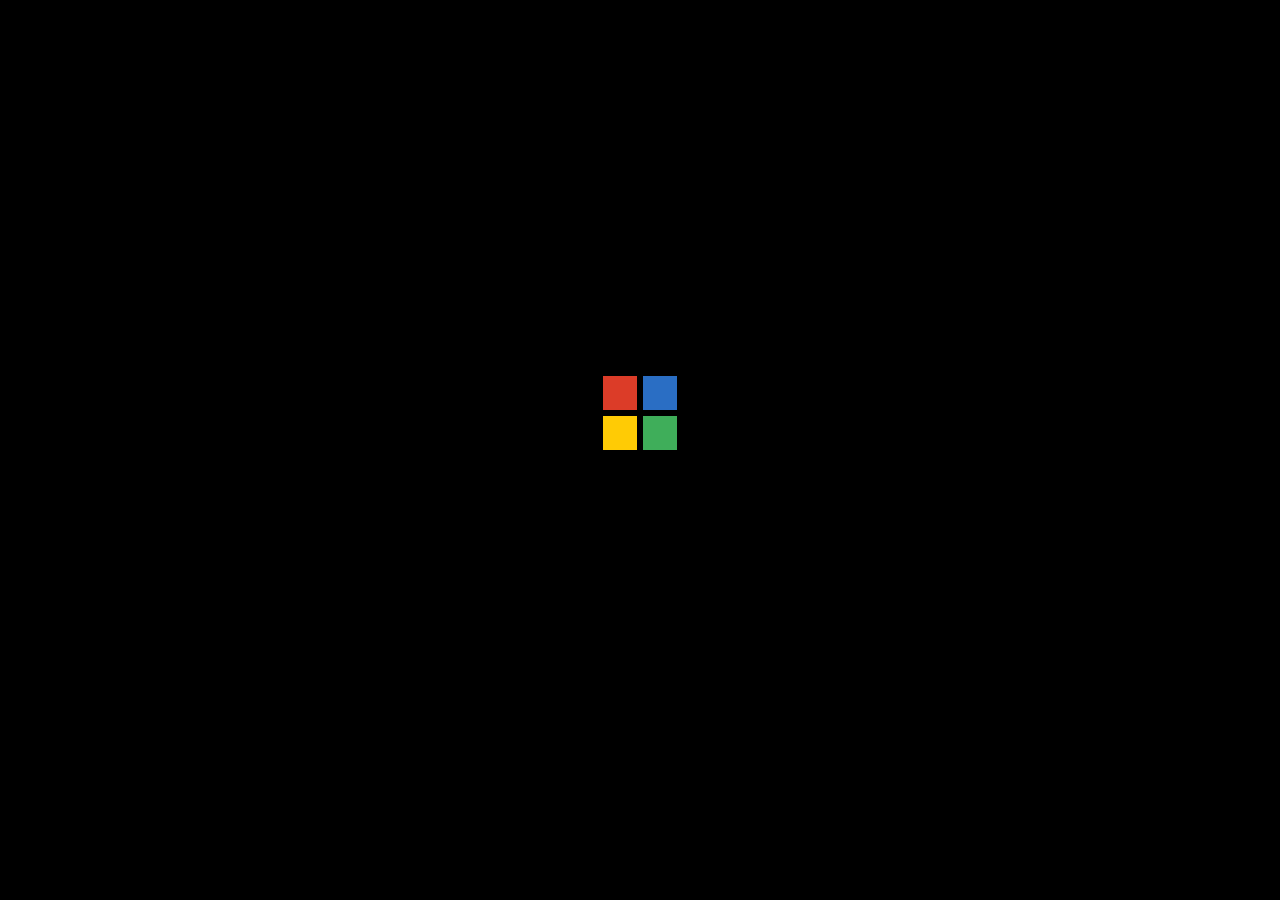
<file: index.html>
<!DOCTYPE html>
<html lang="es">
<head>
    <meta charset="UTF-8">
    <meta name="viewport" content="width=device-width, initial-scale=1">
    <meta name="description" content="Portafolio de Alexander Watson: soporte TI, ciberseguridad y redes, en estilo pixel art.">
    <title>Alexander Watson | Portafolio pixel</title>
    <link rel="preconnect" href="https://fonts.googleapis.com">
    <link rel="preconnect" href="https://fonts.gstatic.com" crossorigin>
    <link href="https://fonts.googleapis.com/css2?family=Press+Start+2P&family=VT323&display=swap" rel="stylesheet">
    <link rel="stylesheet" href="styles/main.css?v=6">
</head>
<body>

    <noscript><style>#page-wipe, #boot-screen { display: none; }</style></noscript>

    <!-- Cortina de transición hacia otras páginas -->
    <div id="page-wipe" aria-hidden="true">
        <span class="wipe-half wipe-top"></span>
        <span class="wipe-half wipe-bottom"></span>
    </div>

    <!-- Pantalla de encendido: solo aparece una vez por sesión -->
    <div id="boot-screen">
        <div class="boot-blocks" aria-hidden="true">
            <span class="blk blk-a"></span>
            <span class="blk blk-b"></span>
            <span class="blk blk-c"></span>
            <span class="blk blk-d"></span>
        </div>
        <p class="boot-name">ALEXANDER WATSON</p>
        <p class="boot-prompt">Pulsa START</p>
        <div class="boot-flash" aria-hidden="true"></div>
    </div>

    <!-- Efectos de sonido: agrega tus archivos en sfx/ y pon el src aquí -->
    <audio data-sfx="boot"    preload="auto"></audio>
    <audio data-sfx="confirm" preload="auto"></audio>
    <audio data-sfx="move"    preload="auto"></audio>
    <audio data-sfx="page"    preload="auto"></audio>

    <main class="scene">

        <img src="img/squirtle.gif"  alt="" class="pkm squirtle">
        <img src="img/vaporeon.gif"  alt="" class="pkm vaporeon">
        <img src="img/bulbasaur.gif" alt="" class="pkm bulbasaur">
        <img src="img/charmander.gif" alt="" class="pkm charmander">
        <img src="img/pikachu.gif"   alt="" class="pkm pikachu">
        <img src="img/milotic-f.gif" alt="" class="pkm milotic">

        <div class="dialog-box has-cursor">
            <p data-type>¡Hola! Soy Alexander Watson.</p>
            <p data-type>Soporte TI, redes y ciberseguridad. Me gusta dejar los sistemas funcionando y documentados.</p>
            <p data-type>Elige una opción para seguir.</p>
        </div>

        <nav class="menu-buttons" aria-label="Menú principal">
            <a href="about.html" class="btn">Sobre mí</a>
            <a href="projects.html" class="btn">Proyectos</a>
            <a href="certifications.html" class="btn">Certificaciones</a>
            <a href="contact.html" class="btn">Contacto</a>
        </nav>

        <p class="hint">Usa las flechas y Enter</p>

    </main>

    <script src="scripts/main.js?v=4"></script>
</body>
</html>
</file>
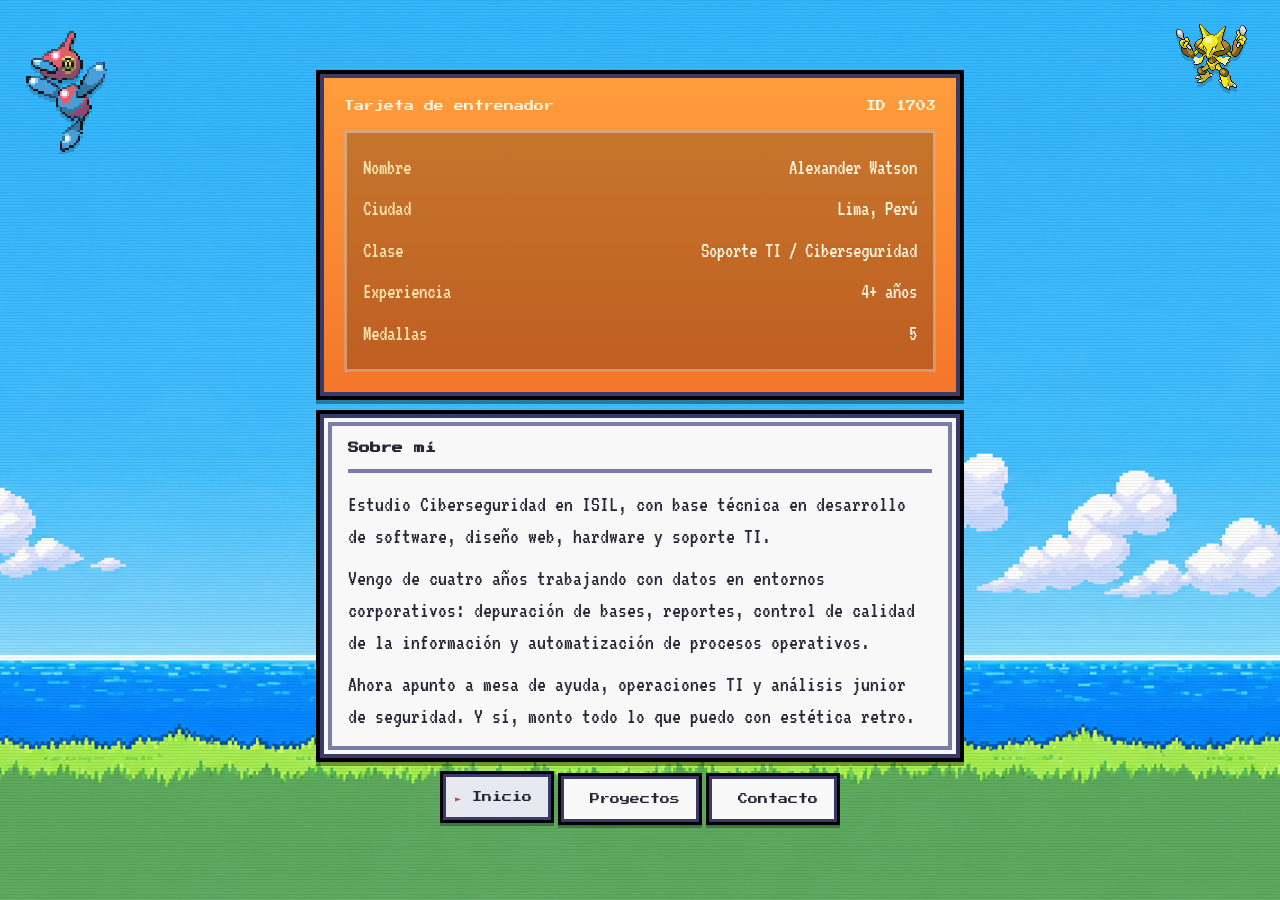
<file: about.html>
<!DOCTYPE html>
<html lang="es">
<head>
    <meta charset="UTF-8">
    <meta name="viewport" content="width=device-width, initial-scale=1">
    <title>Sobre mí | Alexander Watson</title>
    <link rel="preconnect" href="https://fonts.googleapis.com">
    <link rel="preconnect" href="https://fonts.gstatic.com" crossorigin>
    <link href="https://fonts.googleapis.com/css2?family=Press+Start+2P&family=VT323&display=swap" rel="stylesheet">
    <link rel="stylesheet" href="styles/main.css?v=6">
</head>
<body>

    <noscript><style>#page-wipe { display: none; }</style></noscript>

    <div id="page-wipe" aria-hidden="true">
        <span class="wipe-half wipe-top"></span>
        <span class="wipe-half wipe-bottom"></span>
    </div>

    <audio data-sfx="move" preload="auto"></audio>
    <audio data-sfx="page" preload="auto"></audio>

    <img src="img/porygon-z.gif"  alt="" class="corner top-left">
    <img src="img/alakazam-f.gif" alt="" class="corner top-right">

    <main class="scene inner">
        <div class="center-panel">

            <div class="trainer-card">
                <div class="tc-head">
                    <span>Tarjeta de entrenador</span>
                    <span>ID 1703</span>
                </div>
                <div class="tc-rows">
                    <div class="tc-row"><span>Nombre</span><span>Alexander Watson</span></div>
                    <div class="tc-row"><span>Ciudad</span><span>Lima, Perú</span></div>
                    <div class="tc-row"><span>Clase</span><span>Soporte TI / Ciberseguridad</span></div>
                    <div class="tc-row"><span>Experiencia</span><span>4+ años</span></div>
                    <div class="tc-row"><span>Medallas</span><span>5</span></div>
                </div>
            </div>

            <div class="window">
                <h1 class="window-title">Sobre mí</h1>
                <p>Estudio Ciberseguridad en ISIL, con base técnica en desarrollo de software, diseño web, hardware y soporte TI.</p>
                <p>Vengo de cuatro años trabajando con datos en entornos corporativos: depuración de bases, reportes, control de calidad de la información y automatización de procesos operativos.</p>
                <p>Ahora apunto a mesa de ayuda, operaciones TI y análisis junior de seguridad. Y sí, monto todo lo que puedo con estética retro.</p>
            </div>

            <nav class="menu-buttons" aria-label="Navegación">
                <a href="index.html" class="btn back">Inicio</a>
                <a href="projects.html" class="btn">Proyectos</a>
                <a href="contact.html" class="btn">Contacto</a>
            </nav>

        </div>
    </main>

    <script src="scripts/main.js?v=4"></script>
</body>
</html>
</file>
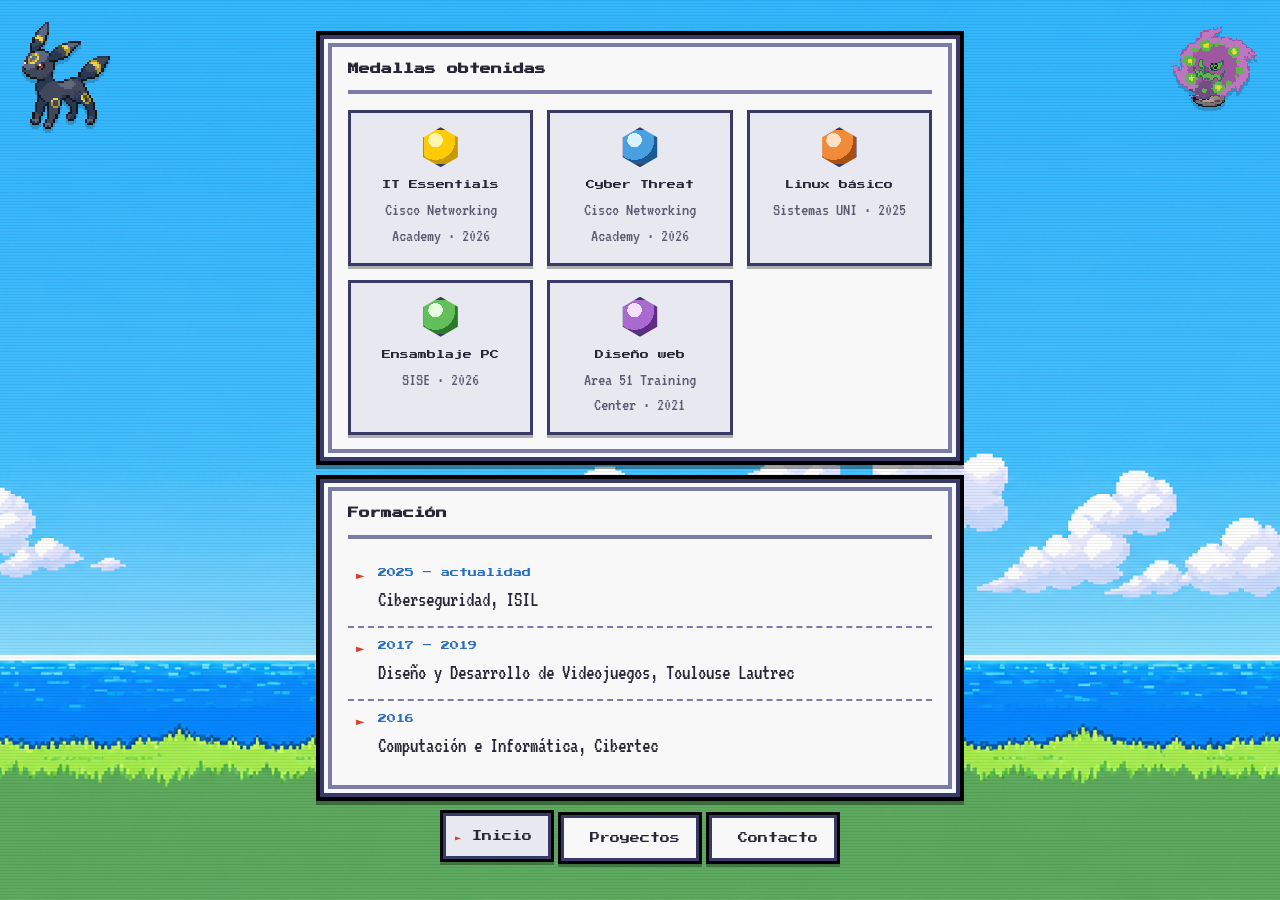
<file: certifications.html>
<!DOCTYPE html>
<html lang="es">
<head>
    <meta charset="UTF-8">
    <meta name="viewport" content="width=device-width, initial-scale=1">
    <title>Certificaciones | Alexander Watson</title>
    <link rel="preconnect" href="https://fonts.googleapis.com">
    <link rel="preconnect" href="https://fonts.gstatic.com" crossorigin>
    <link href="https://fonts.googleapis.com/css2?family=Press+Start+2P&family=VT323&display=swap" rel="stylesheet">
    <link rel="stylesheet" href="styles/main.css?v=6">
</head>
<body>

    <noscript><style>#page-wipe { display: none; }</style></noscript>

    <div id="page-wipe" aria-hidden="true">
        <span class="wipe-half wipe-top"></span>
        <span class="wipe-half wipe-bottom"></span>
    </div>

    <audio data-sfx="move" preload="auto"></audio>
    <audio data-sfx="page" preload="auto"></audio>

    <img src="img/umbreon.gif"   alt="" class="corner top-left">
    <img src="img/spiritomb.gif" alt="" class="corner top-right">

    <main class="scene inner">
        <div class="center-panel">

            <div class="window">
                <h1 class="window-title">Medallas obtenidas</h1>

                <div class="badges">
                    <div class="badge">
                        <div class="medal" aria-hidden="true"></div>
                        <span class="b-name">IT Essentials</span>
                        <span class="b-meta">Cisco Networking Academy · 2026</span>
                    </div>
                    <div class="badge cyber">
                        <div class="medal" aria-hidden="true"></div>
                        <span class="b-name">Cyber Threat</span>
                        <span class="b-meta">Cisco Networking Academy · 2026</span>
                    </div>
                    <div class="badge linux">
                        <div class="medal" aria-hidden="true"></div>
                        <span class="b-name">Linux básico</span>
                        <span class="b-meta">Sistemas UNI · 2025</span>
                    </div>
                    <div class="badge hw">
                        <div class="medal" aria-hidden="true"></div>
                        <span class="b-name">Ensamblaje PC</span>
                        <span class="b-meta">SISE · 2026</span>
                    </div>
                    <div class="badge web">
                        <div class="medal" aria-hidden="true"></div>
                        <span class="b-name">Diseño web</span>
                        <span class="b-meta">Area 51 Training Center · 2021</span>
                    </div>
                </div>
            </div>

            <div class="window">
                <h2 class="window-title">Formación</h2>
                <ul class="entry-list">
                    <li><span class="tag">2025 – actualidad</span> Ciberseguridad, ISIL</li>
                    <li><span class="tag">2017 – 2019</span> Diseño y Desarrollo de Videojuegos, Toulouse Lautrec</li>
                    <li><span class="tag">2016</span> Computación e Informática, Cibertec</li>
                </ul>
            </div>

            <nav class="menu-buttons" aria-label="Navegación">
                <a href="index.html" class="btn back">Inicio</a>
                <a href="projects.html" class="btn">Proyectos</a>
                <a href="contact.html" class="btn">Contacto</a>
            </nav>

        </div>
    </main>

    <script src="scripts/main.js?v=4"></script>
</body>
</html>
</file>
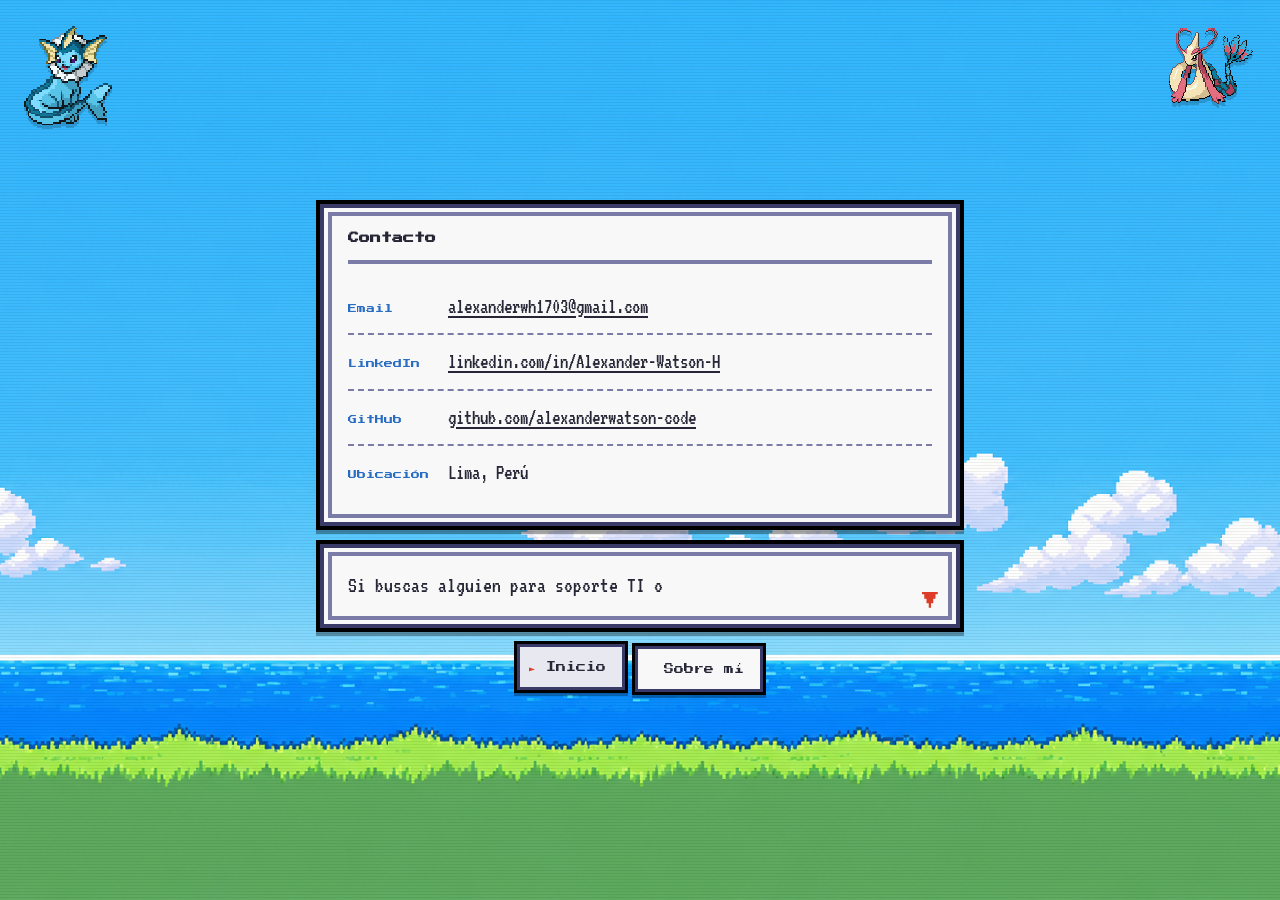
<file: contact.html>
<!DOCTYPE html>
<html lang="es">
<head>
    <meta charset="UTF-8">
    <meta name="viewport" content="width=device-width, initial-scale=1">
    <title>Contacto | Alexander Watson</title>
    <link rel="preconnect" href="https://fonts.googleapis.com">
    <link rel="preconnect" href="https://fonts.gstatic.com" crossorigin>
    <link href="https://fonts.googleapis.com/css2?family=Press+Start+2P&family=VT323&display=swap" rel="stylesheet">
    <link rel="stylesheet" href="styles/main.css?v=6">
</head>
<body>

    <noscript><style>#page-wipe { display: none; }</style></noscript>

    <div id="page-wipe" aria-hidden="true">
        <span class="wipe-half wipe-top"></span>
        <span class="wipe-half wipe-bottom"></span>
    </div>

    <audio data-sfx="move" preload="auto"></audio>
    <audio data-sfx="page" preload="auto"></audio>

    <img src="img/vaporeon.gif"  alt="" class="corner top-left">
    <img src="img/milotic-f.gif" alt="" class="corner top-right">

    <main class="scene inner">
        <div class="center-panel">

            <div class="window">
                <h1 class="window-title">Contacto</h1>
                <ul class="contact-list">
                    <li>
                        <span class="label">Email</span>
                        <a href="mailto:alexanderwh1703@gmail.com">alexanderwh1703@gmail.com</a>
                    </li>
                    <li>
                        <span class="label">LinkedIn</span>
                        <a href="https://www.linkedin.com/in/Alexander-Watson-H" target="_blank" rel="noopener">linkedin.com/in/Alexander-Watson-H</a>
                    </li>
                    <li>
                        <span class="label">GitHub</span>
                        <a href="https://github.com/alexanderwatson-code" target="_blank" rel="noopener">github.com/alexanderwatson-code</a>
                    </li>
                    <li>
                        <span class="label">Ubicación</span>
                        Lima, Perú
                    </li>
                </ul>
            </div>

            <div class="dialog-box has-cursor">
                <p data-type>Si buscas alguien para soporte TI o seguridad, escríbeme. Respondo rápido.</p>
            </div>

            <nav class="menu-buttons" aria-label="Navegación">
                <a href="index.html" class="btn back">Inicio</a>
                <a href="about.html" class="btn">Sobre mí</a>
            </nav>

        </div>
    </main>

    <script src="scripts/main.js?v=4"></script>
</body>
</html>
</file>
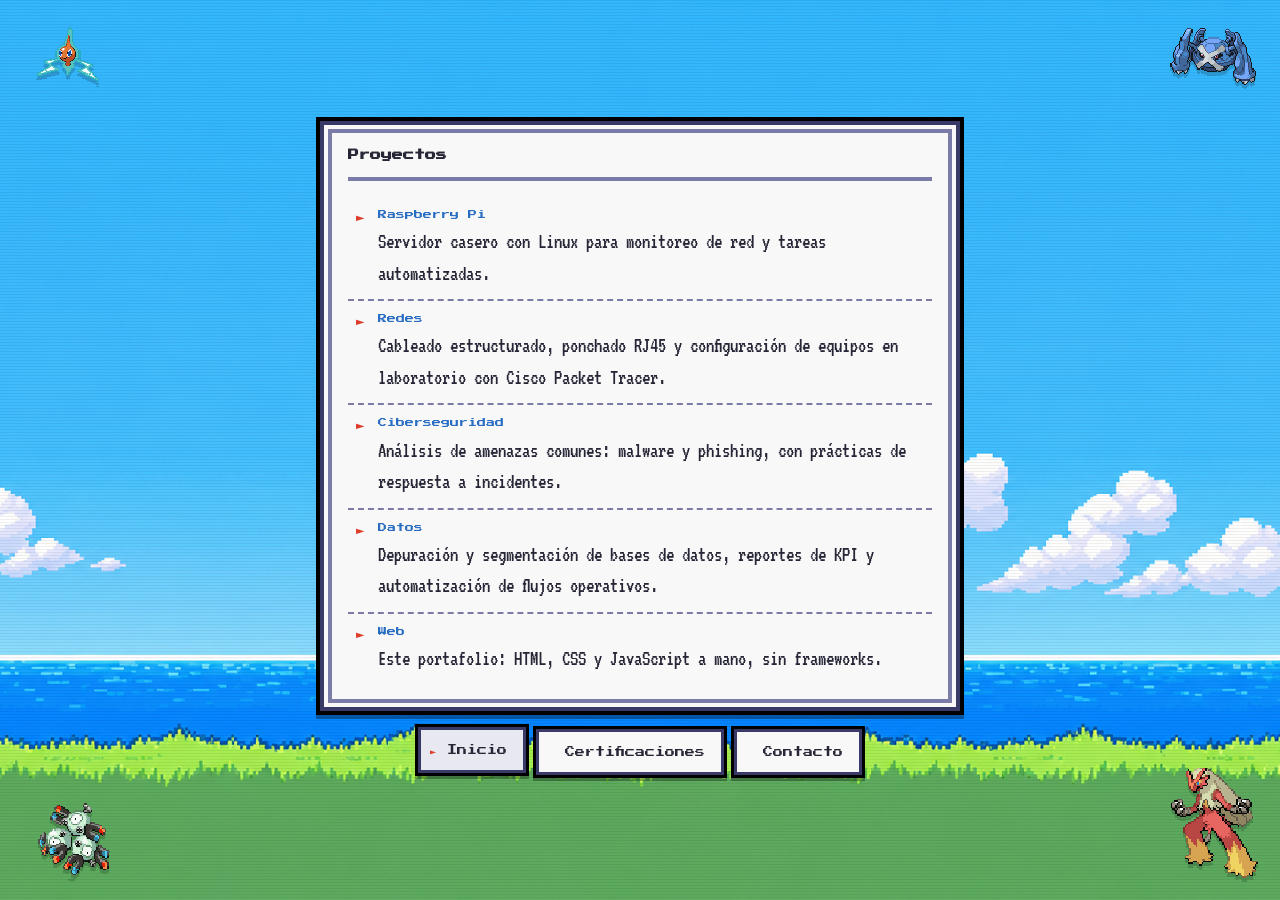
<file: projects.html>
<!DOCTYPE html>
<html lang="es">
<head>
    <meta charset="UTF-8">
    <meta name="viewport" content="width=device-width, initial-scale=1">
    <title>Proyectos | Alexander Watson</title>
    <link rel="preconnect" href="https://fonts.googleapis.com">
    <link rel="preconnect" href="https://fonts.gstatic.com" crossorigin>
    <link href="https://fonts.googleapis.com/css2?family=Press+Start+2P&family=VT323&display=swap" rel="stylesheet">
    <link rel="stylesheet" href="styles/main.css?v=6">
</head>
<body>

    <noscript><style>#page-wipe { display: none; }</style></noscript>

    <div id="page-wipe" aria-hidden="true">
        <span class="wipe-half wipe-top"></span>
        <span class="wipe-half wipe-bottom"></span>
    </div>

    <audio data-sfx="move" preload="auto"></audio>
    <audio data-sfx="page" preload="auto"></audio>

    <img src="img/rotom.gif"     alt="" class="corner top-left">
    <img src="img/metagross.gif" alt="" class="corner top-right">
    <img src="img/magneton.gif"  alt="" class="corner bottom-left">
    <img src="img/blaziken-f.gif" alt="" class="corner bottom-right">

    <main class="scene inner">
        <div class="center-panel">

            <div class="window">
                <h1 class="window-title">Proyectos</h1>
                <ul class="entry-list">
                    <li>
                        <span class="tag">Raspberry Pi</span>
                        Servidor casero con Linux para monitoreo de red y tareas automatizadas.
                    </li>
                    <li>
                        <span class="tag">Redes</span>
                        Cableado estructurado, ponchado RJ45 y configuración de equipos en laboratorio con Cisco Packet Tracer.
                    </li>
                    <li>
                        <span class="tag">Ciberseguridad</span>
                        Análisis de amenazas comunes: malware y phishing, con prácticas de respuesta a incidentes.
                    </li>
                    <li>
                        <span class="tag">Datos</span>
                        Depuración y segmentación de bases de datos, reportes de KPI y automatización de flujos operativos.
                    </li>
                    <li>
                        <span class="tag">Web</span>
                        Este portafolio: HTML, CSS y JavaScript a mano, sin frameworks.
                    </li>
                </ul>
            </div>

            <nav class="menu-buttons" aria-label="Navegación">
                <a href="index.html" class="btn back">Inicio</a>
                <a href="certifications.html" class="btn">Certificaciones</a>
                <a href="contact.html" class="btn">Contacto</a>
            </nav>

        </div>
    </main>

    <script src="scripts/main.js?v=4"></script>
</body>
</html>
</file>
<file: styles/main.css>
/* ============================================================
   Portafolio retro pixel — Alexander Watson
   Estética: consola portátil de 32 bits (GBA)
   ============================================================ */

:root {
    /* Cielo y mar */
    --sky-top:    #7fd4f2;
    --sky-mid:    #a9e6f7;
    --sea-deep:   #1f4f96;
    --sea-mid:    #2f74c0;
    --sea-foam:   #bfeaf7;
    --sand:       #e8d6a0;
    --sand-dark:  #d4bd83;

    /* Interfaz */
    --ui-bg:      #f8f8f8;
    --ui-bg-alt:  #e8e8f0;
    --ui-ink:     #262636;
    --ui-ink-soft:#5a5a72;
    --ui-line:    #3a3a68;
    --ui-line-lt: #7b7ba8;

    /* Acentos */
    --poke-yellow:#ffcb05;
    --poke-red:   #dc3c28;
    --poke-blue:  #2a6ec4;

    --px: 4px;              /* unidad de borde pixelado */
    --screen-max: 960px;
}

* { box-sizing: border-box; }

html, body {
    margin: 0;
    padding: 0;
    min-height: 100%;
}

body {
    font-family: 'VT323', 'Press Start 2P', monospace;
    color: var(--ui-ink);
    image-rendering: pixelated;
    -webkit-font-smoothing: none;

    /* Si existe img/background.png se usa; si no, el degradado pixelado hace de respaldo */
    background-image:
        url("../img/background.png"),
        linear-gradient(
            to bottom,
            var(--sky-top)   0%,   var(--sky-top)   34%,
            var(--sky-mid)   34%,  var(--sky-mid)   46%,
            var(--sea-foam)  46%,  var(--sea-foam)  50%,
            var(--sea-mid)   50%,  var(--sea-mid)   62%,
            var(--sea-deep)  62%,  var(--sea-deep)  74%,
            var(--sand-dark) 74%,  var(--sand-dark) 78%,
            var(--sand)      78%,  var(--sand)      100%
        );
    background-size: cover, cover;
    background-repeat: no-repeat, no-repeat;
    background-position: center, center;
    background-attachment: fixed, fixed;
}

/* Rejilla de puntos: da textura de pantalla LCD sin tapar el fondo */
body::before {
    content: "";
    position: fixed;
    inset: 0;
    pointer-events: none;
    z-index: 0;
    background-image:
        repeating-linear-gradient(to bottom, rgba(0,0,0,.06) 0 1px, transparent 1px 3px);
}

/* ============================================================
   Escenario
   ============================================================ */

.scene {
    position: relative;
    z-index: 1;
    min-height: 100vh;
    min-height: 100svh;
    display: flex;
    flex-direction: column;
    align-items: center;
    justify-content: center;
    gap: 18px;
    padding: 24px 16px 28px;
}

/* Página interior: contenido centrado en vertical */
.scene.inner { justify-content: center; }

/* ============================================================
   Sprites
   ============================================================ */

.pkm {
    position: absolute;
    width: 104px;
    image-rendering: pixelated;
    z-index: 1;
    filter: drop-shadow(0 4px 0 rgba(0,0,0,.18));
}

/* Alturas en % para que queden parados sobre el cesped de tu fondo.
   Si flotan o se hunden, sube o baja solo estos valores. */
.squirtle   { bottom: 11%; left: 4%; }
.vaporeon   { bottom: 13%; left: 17%; }
.bulbasaur  { bottom: 11%; left: 31%; }
.charmander { bottom: 11%; right: 31%; }
.pikachu    { bottom: 12%; right: 17%; }
.milotic    { bottom: 13%; right: 4%; }

/* Sprites en esquinas (páginas interiores) */
.corner {
    position: fixed;
    width: 92px;
    image-rendering: pixelated;
    z-index: 1;
    opacity: .95;
    filter: drop-shadow(0 4px 0 rgba(0,0,0,.18));
}

.top-left     { top: 22px;    left: 22px; }
.top-right    { top: 22px;    right: 22px; }
.bottom-left  { bottom: 22px; left: 22px; }
.bottom-right { bottom: 22px; right: 22px; }

/* Flotación suave: un solo gesto de movimiento en toda la página */
.pkm, .corner { animation: float 3.2s steps(4, end) infinite; }
.vaporeon, .pikachu, .top-right, .bottom-left { animation-delay: 1.6s; }

@keyframes float {
    0%, 100% { transform: translateY(0); }
    50%      { transform: translateY(-6px); }
}

/* ============================================================
   Ventanas y cuadro de diálogo
   ============================================================ */

.center-panel {
    position: relative;
    z-index: 2;
    width: 100%;
    max-width: var(--screen-max);
    display: flex;
    flex-direction: column;
    align-items: center;
    gap: 18px;
}

.dialog-box,
.window {
    position: relative;
    z-index: 2;
    width: 100%;
    max-width: 640px;
    background: var(--ui-bg);
    color: var(--ui-ink);
    border: var(--px) solid var(--ui-line);
    /* Doble marco: el interior claro, el exterior negro. Sin curvas. */
    box-shadow:
        inset 0 0 0 var(--px) var(--ui-bg),
        inset 0 0 0 calc(var(--px) * 2) var(--ui-line-lt),
        0 0 0 var(--px) #000,
        0 var(--px) 0 var(--px) rgba(0,0,0,.35);
    padding: 22px 24px;
    text-align: left;
}

.dialog-box p,
.window p {
    margin: 0 0 10px;
    font-size: clamp(17px, 4.4vw, 22px);
    line-height: 1.45;
}

.dialog-box p:last-child,
.window p:last-child { margin-bottom: 0; }

.dialog-box strong,
.window strong { color: var(--poke-blue); }

/* Título de ventana, estilo cabecera de menú */
.window-title {
    font-family: 'Press Start 2P', monospace;
    font-size: 11px;
    line-height: 1.6;
    color: var(--ui-ink);
    margin: 0 0 16px;
    padding-bottom: 12px;
    border-bottom: var(--px) solid var(--ui-line-lt);
}

/* Flecha parpadeante del cuadro de diálogo */
.dialog-box.has-cursor::after {
    content: "▼";
    position: absolute;
    right: 16px;
    bottom: 10px;
    font-size: 18px;
    color: var(--poke-red);
    animation: blink 1s steps(1, end) infinite;
}

@keyframes blink {
    0%, 49%   { opacity: 1; }
    50%, 100% { opacity: 0; }
}

/* Listas al estilo "entrada de Pokédex" */
.entry-list {
    list-style: none;
    margin: 0;
    padding: 0;
}

.entry-list li {
    font-size: clamp(16px, 4.2vw, 21px);
    line-height: 1.5;
    padding: 10px 12px 10px 30px;
    position: relative;
    border-bottom: 2px dashed var(--ui-line-lt);
}

.entry-list li:last-child { border-bottom: 0; }

.entry-list li::before {
    content: "►";
    position: absolute;
    left: 8px;
    top: 11px;
    font-size: 14px;
    color: var(--poke-red);
}

.entry-list .tag {
    display: block;
    font-family: 'Press Start 2P', monospace;
    font-size: 9px;
    line-height: 1.7;
    color: var(--poke-blue);
    margin-bottom: 4px;
}

/* ============================================================
   Tarjeta de entrenador (portada de "Sobre mí")
   ============================================================ */

.trainer-card {
    width: 100%;
    max-width: 640px;
    background: linear-gradient(180deg, #ff9d3c 0%, #f4762a 100%);
    border: var(--px) solid var(--ui-line);
    box-shadow: 0 0 0 var(--px) #000, 0 var(--px) 0 var(--px) rgba(0,0,0,.35);
    padding: 20px;
    color: #fff5e0;
}

.trainer-card .tc-head {
    display: flex;
    justify-content: space-between;
    align-items: baseline;
    font-family: 'Press Start 2P', monospace;
    font-size: 10px;
    line-height: 1.6;
    margin-bottom: 16px;
}

.tc-rows {
    background: rgba(0,0,0,.22);
    border: 3px solid rgba(255,255,255,.35);
    padding: 14px 16px;
}

.tc-row {
    display: flex;
    justify-content: space-between;
    gap: 14px;
    font-size: clamp(16px, 4.2vw, 21px);
    line-height: 1.6;
    padding: 4px 0;
}

.tc-row span:first-child { color: #ffe6b0; }
.tc-row span:last-child  { text-align: right; }

/* ============================================================
   Medallas (certificaciones)
   ============================================================ */

.badges {
    display: grid;
    grid-template-columns: repeat(auto-fit, minmax(150px, 1fr));
    gap: 14px;
    margin-top: 6px;
}

.badge {
    background: var(--ui-bg-alt);
    border: 3px solid var(--ui-line);
    box-shadow: 0 3px 0 rgba(0,0,0,.3);
    padding: 14px 12px;
    text-align: center;
}

.badge .medal {
    width: 40px;
    height: 40px;
    margin: 0 auto 10px;
    background: radial-gradient(circle at 34% 30%, #fff6b0 0 22%, var(--poke-yellow) 22% 60%, #c99a05 60% 100%);
    border: 3px solid var(--ui-line);
    clip-path: polygon(50% 0, 93% 25%, 93% 75%, 50% 100%, 7% 75%, 7% 25%);
}

.badge.cyber   .medal { background: radial-gradient(circle at 34% 30%, #d9f2ff 0 22%, #48a0e0 22% 60%, #1c5a94 60% 100%); }
.badge.linux   .medal { background: radial-gradient(circle at 34% 30%, #ffe0c2 0 22%, #f08b3c 22% 60%, #a94f12 60% 100%); }
.badge.hw      .medal { background: radial-gradient(circle at 34% 30%, #e6ffe0 0 22%, #62c05a 22% 60%, #2b7a2b 60% 100%); }
.badge.web     .medal { background: radial-gradient(circle at 34% 30%, #f4e0ff 0 22%, #a86ad0 22% 60%, #5e2e84 60% 100%); }

.badge .b-name {
    font-family: 'Press Start 2P', monospace;
    font-size: 9px;
    line-height: 1.7;
    display: block;
    margin-bottom: 6px;
}

.badge .b-meta {
    font-size: 18px;
    line-height: 1.4;
    color: var(--ui-ink-soft);
    display: block;
}

/* ============================================================
   Menú
   ============================================================ */

.menu-buttons {
    position: relative;
    z-index: 2;
    display: flex;
    flex-wrap: wrap;
    justify-content: center;
    gap: 10px;
}

.btn {
    position: relative;
    font-family: 'Press Start 2P', monospace;
    font-size: 10px;
    line-height: 1.6;
    padding: 12px 16px 12px 26px;
    background-color: var(--ui-bg);
    color: var(--ui-ink);
    text-decoration: none;
    border: 3px solid var(--ui-line);
    box-shadow: 0 0 0 3px #000, 0 3px 0 3px rgba(0,0,0,.3);
    transition: transform .08s steps(2, end);
}

.btn::before {
    content: "►";
    position: absolute;
    left: 9px;
    top: 50%;
    transform: translateY(-50%);
    color: var(--poke-red);
    opacity: 0;
}

.btn:hover,
.btn:focus-visible,
.btn.is-active {
    background-color: var(--poke-yellow);
    transform: translateY(-2px);
    outline: none;
}

.btn:hover::before,
.btn:focus-visible::before,
.btn.is-active::before { opacity: 1; }

.btn:active { transform: translateY(1px); }

.btn.back { background-color: var(--ui-bg-alt); }
.btn.back:hover, .btn.back:focus-visible { background-color: var(--poke-yellow); }

/* Pista de teclado */
.hint {
    font-family: 'Press Start 2P', monospace;
    font-size: 8px;
    line-height: 1.8;
    color: #fff;
    text-shadow: 2px 2px 0 #000, -2px 2px 0 #000, 2px -2px 0 #000, -2px -2px 0 #000;
    text-align: center;
    margin: 0;
}

/* ============================================================
   Contacto
   ============================================================ */

.contact-list {
    list-style: none;
    margin: 0;
    padding: 0;
}

.contact-list li {
    display: flex;
    flex-wrap: wrap;
    align-items: baseline;
    gap: 10px;
    font-size: clamp(16px, 4.2vw, 21px);
    line-height: 1.6;
    padding: 10px 0;
    border-bottom: 2px dashed var(--ui-line-lt);
}

.contact-list li:last-child { border-bottom: 0; }

.contact-list .label {
    font-family: 'Press Start 2P', monospace;
    font-size: 9px;
    color: var(--poke-blue);
    min-width: 90px;
}

.contact-list a {
    color: var(--ui-ink);
    text-decoration: underline;
    text-underline-offset: 3px;
    word-break: break-all;
}

.contact-list a:hover,
.contact-list a:focus-visible { color: var(--poke-red); }

/* ============================================================
   Cortina de transición entre páginas
   ============================================================ */

#page-wipe {
    position: fixed;
    inset: 0;
    z-index: 80;
    pointer-events: none;
}

.wipe-half {
    position: absolute;
    left: 0;
    width: 100%;
    height: 52%;
    background: #14141f;
    background-image: repeating-linear-gradient(
        45deg, rgba(255,255,255,.05) 0 4px, transparent 4px 8px);
    transition: transform .36s steps(6, end);
    /* Misma red de seguridad: si main.js no carga, la cortina se abre
       sola a los 2.5s en vez de dejar la página tapada para siempre. */
    animation: wipe-fallback-open .4s steps(1, end) 2.5s forwards;
}

@keyframes wipe-fallback-open {
    to { transform: scaleY(0); }
}

.wipe-top    { top: 0;    transform-origin: top;    transform: scaleY(1); }
.wipe-bottom { bottom: 0; transform-origin: bottom; transform: scaleY(1); }

/* Estado por defecto: cerrada. El script la abre poco después de cargar.
   Si JS está desactivado, el <noscript> de cada página oculta la cortina
   entera para no dejar la pantalla en negro. */
#page-wipe.is-open .wipe-top,
#page-wipe.is-open .wipe-bottom { transform: scaleY(0); }

/* ============================================================
   Pantalla de encendido
   ============================================================ */

#boot-screen {
    position: fixed;
    inset: 0;
    z-index: 100;
    background: #000;
    display: flex;
    flex-direction: column;
    align-items: center;
    justify-content: center;
    gap: 26px;
    overflow: hidden;
    opacity: 1;
    transition: opacity .35s ease;
    /* Red de seguridad: si JavaScript no llega a correr (falló la carga
       de main.js, conexión lenta, etc.), esta animación por sí sola
       desvanece la pantalla a los 7s y deja de bloquear los clics, para
       que el sitio nunca quede trabado en negro. En cuanto JS confirma
       que sí está corriendo (agrega .is-playing casi de inmediato),
       esta animación se cancela y el control pasa al script normal. */
    animation: boot-fallback-reveal 7s steps(1, end) forwards;
}

@keyframes boot-fallback-reveal {
    0%, 92% { opacity: 1; pointer-events: auto; }
    100%    { opacity: 0; pointer-events: none; }
}

#boot-screen.is-playing,
#boot-screen.is-ready,
#boot-screen.is-done {
    animation: none;
}

.boot-blocks {
    display: grid;
    grid-template-columns: repeat(2, 34px);
    grid-template-rows: repeat(2, 34px);
    gap: 6px;
    position: relative;
}

.blk { opacity: 0; }
.blk-a { background: var(--poke-red); }
.blk-b { background: var(--poke-blue); }
.blk-c { background: var(--poke-yellow); }
.blk-d { background: #3fae5a; }

@keyframes blk-in-a { from { opacity: 0; transform: translate(-65vw, -65vh); } to { opacity: 1; transform: translate(0, 0); } }
@keyframes blk-in-b { from { opacity: 0; transform: translate(65vw, -65vh);  } to { opacity: 1; transform: translate(0, 0); } }
@keyframes blk-in-c { from { opacity: 0; transform: translate(-65vw, 65vh); } to { opacity: 1; transform: translate(0, 0); } }
@keyframes blk-in-d { from { opacity: 0; transform: translate(65vw, 65vh);  } to { opacity: 1; transform: translate(0, 0); } }

#boot-screen.is-playing .blk-a { animation: blk-in-a .5s steps(6, end) .15s forwards; }
#boot-screen.is-playing .blk-b { animation: blk-in-b .5s steps(6, end) .30s forwards; }
#boot-screen.is-playing .blk-c { animation: blk-in-c .5s steps(6, end) .45s forwards; }
#boot-screen.is-playing .blk-d { animation: blk-in-d .5s steps(6, end) .60s forwards; }

.boot-flash {
    position: absolute;
    inset: 0;
    background: #fff;
    opacity: 0;
    pointer-events: none;
}

@keyframes boot-flash {
    0%   { opacity: 0; }
    45%  { opacity: 1; }
    100% { opacity: 0; }
}

#boot-screen.is-flashing .boot-flash {
    animation: boot-flash .3s steps(2, end) forwards;
}

.boot-name {
    font-family: 'Press Start 2P', monospace;
    font-size: clamp(11px, 3.4vw, 13px);
    letter-spacing: 3px;
    color: #fff;
    margin: 0;
    max-width: 0;
    overflow: hidden;
    white-space: nowrap;
}

@keyframes boot-name-reveal { to { max-width: min(280px, 82vw); } }

#boot-screen.is-naming .boot-name {
    animation: boot-name-reveal 1s steps(16, end) forwards;
}

.boot-prompt {
    font-family: 'Press Start 2P', monospace;
    font-size: 10px;
    color: var(--poke-yellow);
    margin: 0;
    opacity: 0;
}

#boot-screen.is-ready .boot-prompt {
    opacity: 1;
    animation: blink 1s steps(1, end) infinite;
}

/* Si prefers-reduced-motion, saltamos directo al estado final: sin bloques
   volando ni flash, solo el prompt para continuar. */
@media (prefers-reduced-motion: reduce) {
    .boot-blocks { display: none; }
    .boot-name   { max-width: min(280px, 82vw); }
    #page-wipe   { display: none; }
}

/* ============================================================
   Responsive
   ============================================================ */

@media (max-width: 820px) {
    .pkm    { width: 76px; }
    .corner { width: 62px; }
    .charmander, .bulbasaur { display: none; }
}

@media (max-width: 560px) {
    :root { --px: 3px; }

    .scene { padding: 20px 14px 26px; gap: 18px; }

    .dialog-box, .window { padding: 18px 18px; }

    .window-title { font-size: 10px; }

    /* Menú vertical de lista completa: más fácil de tocar y menos
       amontonado que los botones en fila envolvente. */
    .menu-buttons {
        flex-direction: column;
        width: 100%;
        max-width: 340px;
        gap: 10px;
    }

    .btn {
        width: 100%;
        text-align: left;
        font-size: 11px;
        padding: 15px 16px 15px 32px;
    }

    .btn::before { left: 12px; }

    .corner { width: 44px; }
    .top-left, .top-right       { top: 8px; }
    .bottom-left, .bottom-right { bottom: 8px; }
    .top-left, .bottom-left     { left: 8px; }
    .top-right, .bottom-right   { right: 8px; }

    .pkm { width: 54px; }
    .vaporeon, .milotic { display: none; }

    .contact-list .label { min-width: 100%; }
}

/* Pantallas muy angostas: los sprites de esquina ya no caben sin pisar
   el contenido, mejor ocultarlos y dejar que el cuadro respire. */
@media (max-width: 380px) {
    .corner { display: none; }
}

/* Accesibilidad */
@media (prefers-reduced-motion: reduce) {
    *, *::before, *::after {
        animation: none !important;
        transition: none !important;
    }
}

a:focus-visible, button:focus-visible {
    outline: 3px solid var(--poke-red);
    outline-offset: 3px;
}
</file>
